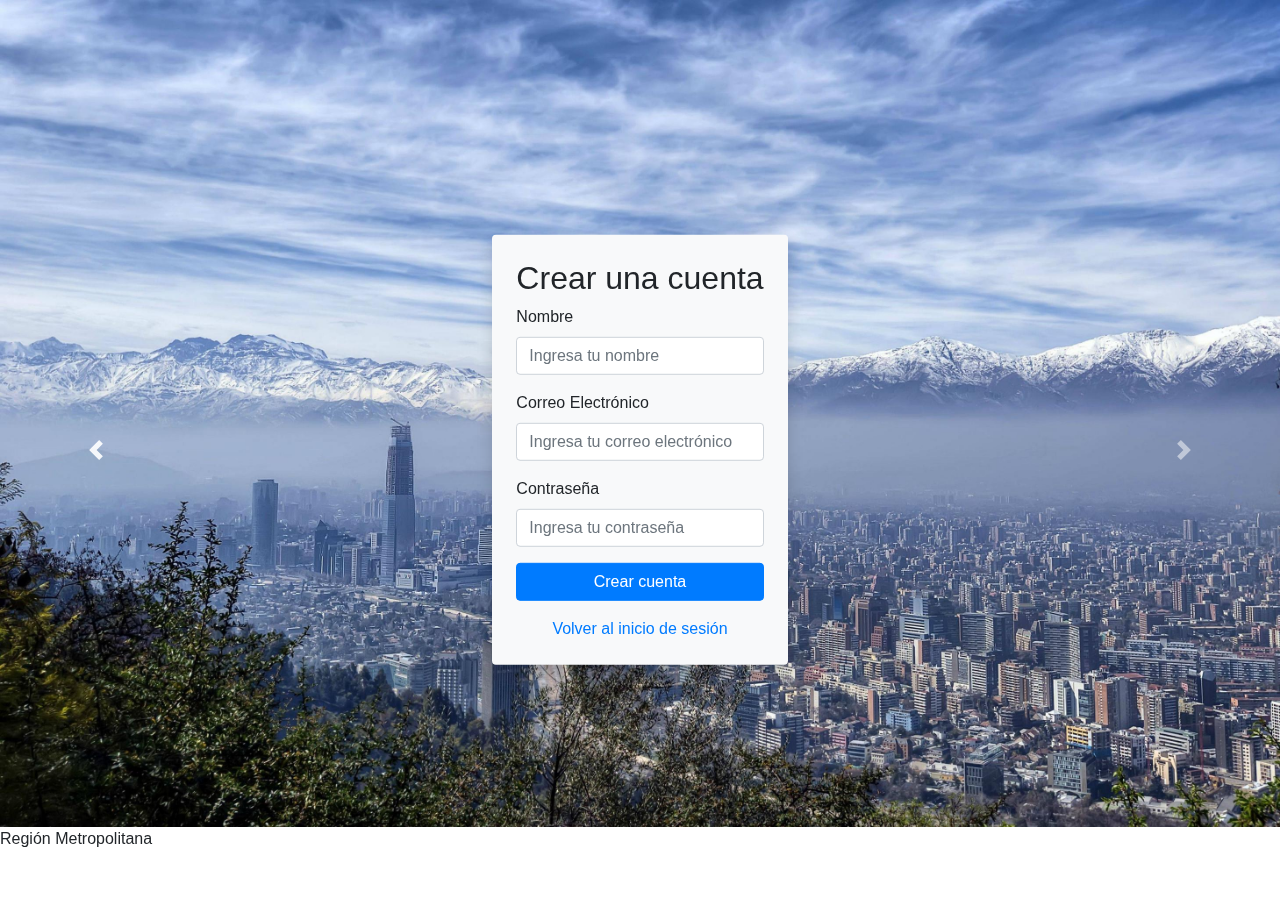
<file: modules/usuarios/create.html>
<!DOCTYPE html>
<html lang="es">
<head>
    <meta charset="UTF-8">
    <meta name="viewport" content="width=device-width, initial-scale=1.0">
    <title>Crear una cuenta - Turismo en Chile</title>
    <!-- Bootstrap CSS -->
    <link href="https://maxcdn.bootstrapcdn.com/bootstrap/4.5.2/css/bootstrap.min.css" rel="stylesheet">
    <!-- Custom CSS -->
    <link rel="stylesheet" href="../../css/create.css">
</head>
<body>
    <div class="container-fluid p-0">
        <!-- Carousel (can be the same as on the main page) -->
        <div id="carouselExampleIndicators" class="carousel slide" data-ride="carousel">
            <div class="carousel-inner">
                <div class="carousel-item active">
                    <img src="../../images/login/santiago.jpeg" class="d-block w-100" alt="Región Metropolitana">
                    <span class="alt-text">Región Metropolitana</span>
                </div>
                <div class="carousel-item">
                    <img src="../../images/login/arica.webp" class="d-block w-100" alt="Región de Arica y Parinacota">
                    <span class="alt-text">Región de Arica y Parinacota</span>
                </div>
            </div>
            <a class="carousel-control-prev" href="#carouselExampleIndicators" role="button" data-slide="prev">
                <span class="carousel-control-prev-icon" aria-hidden="true"></span>
                <span class="sr-only">Previous</span>
            </a>
            <a class="carousel-control-next" href="#carouselExampleIndicators" role="button" data-slide="next">
                <span class="carousel-control-next-icon" aria-hidden="true"></span>
                <span class="sr-only">Next</span>
            </a>
        </div>

        <!-- Create Account Form -->
        <div class="login-container d-flex align-items-center justify-content-center">
            <div class="login-frame">
                <div class="login-form bg-light p-4 rounded shadow">
                    <h2 class="text-center">Crear una cuenta</h2>
                    <form name="newUser" id="newUser" method="POST" action="saveUser.php">
                        <div class="form-group">
                            <label for="name">Nombre</label>
                            <input type="text" class="form-control" id="name" name="name"  placeholder="Ingresa tu nombre" required>
                        </div>
                        <div class="form-group">
                            <label for="email">Correo Electrónico</label>
                            <input type="email" class="form-control" id="email" name="email" placeholder="Ingresa tu correo electrónico" required>
                        </div>
                        <div class="form-group">
                            <label for="password">Contraseña</label>
                            <input type="password" class="form-control" id="password" name="password" placeholder="Ingresa tu contraseña" required>
                        </div>
                        <input type="submit" class="btn btn-primary btn-block" value="Crear cuenta"/>
                        <div class="text-center mt-3">
                            <a href="login.html">Volver al inicio de sesión</a>
                        </div>
                    </form>
                </div>
            </div>
        </div>
    </div>

    <!-- Bootstrap JS, Popper.js, and jQuery -->
    <script src="https://code.jquery.com/jquery-3.5.1.slim.min.js"></script>
   <!-- <script src="https://cdn.jsdelivr.net/npm/@popperjs/core@2.9.2/dist/umd/popper.min.js"></script>
    <script src="https://maxcdn.com/bootstrap/4.5.2/js/bootstrap.min.js"></script>-->
    <!-- Custom JS 
    <script src="../../login.js"></script>-->
</body>
</html>
</file>
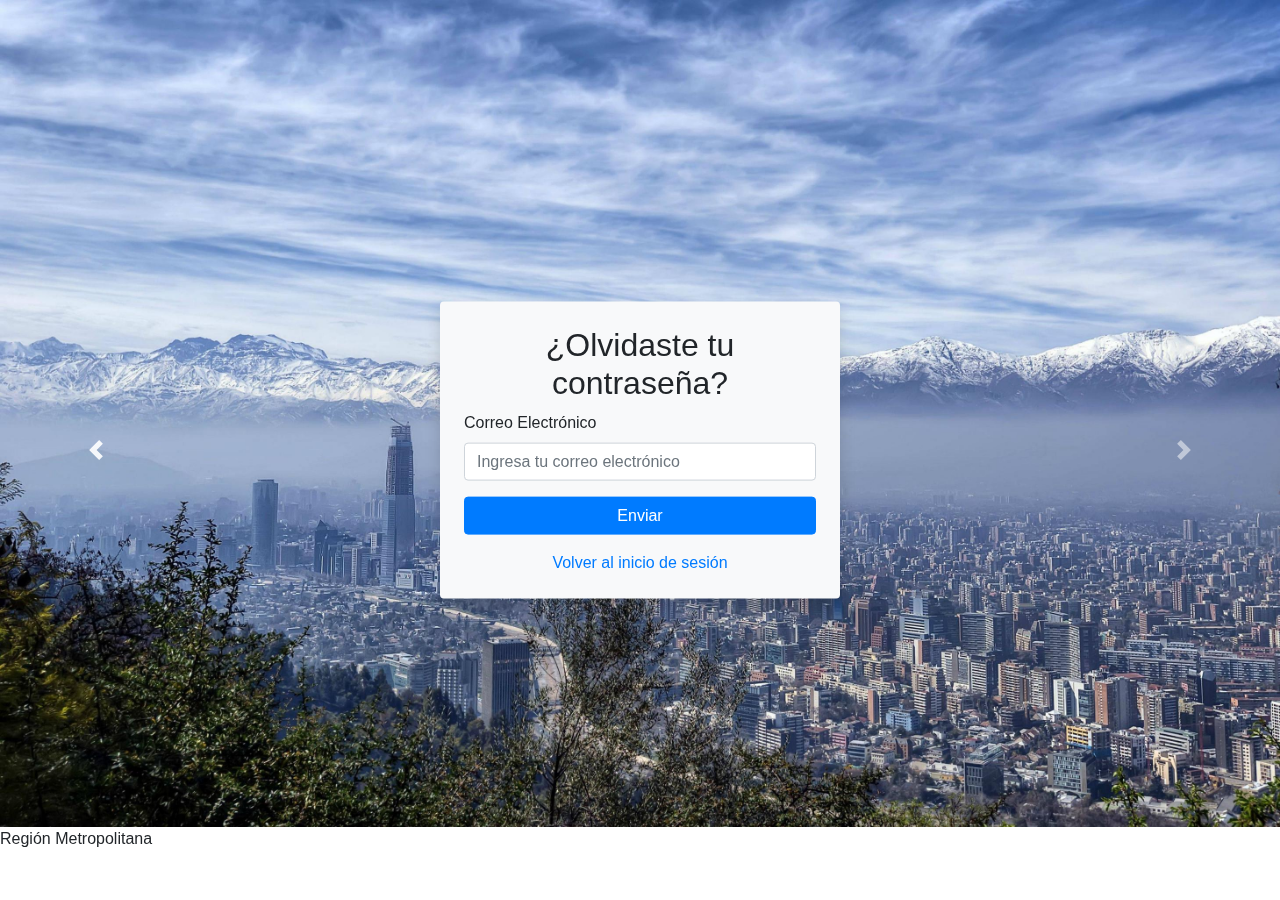
<file: modules/usuarios/forget.html>
<!DOCTYPE html>
<html lang="es">
<head>
    <meta charset="UTF-8">
    <meta name="viewport" content="width=device-width, initial-scale=1.0">
    <title>¿Olvidaste tu contraseña? - Turismo en Chile</title>
    <!-- Bootstrap CSS -->
    <link href="https://maxcdn.bootstrapcdn.com/bootstrap/4.5.2/css/bootstrap.min.css" rel="stylesheet">
    <!-- Custom CSS -->
    <link rel="stylesheet" href="../../css/forget.css">
</head>
<body>
    <div class="container-fluid p-0">
        <!-- Carousel (can be the same as on the main page) -->
        <div id="carouselExampleIndicators" class="carousel slide" data-ride="carousel">
            <ol class="carousel-indicators">
                <!-- Carousel indicators here -->
                <li data-target="#carouselExampleIndicators" data-slide-to="0" class="active"></li>
                <li data-target="#carouselExampleIndicators" data-slide-to="1"></li>
                <!-- Add more indicators as needed -->
            </ol>
            <div class="carousel-inner">
                <div class="carousel-item active">
                    <img src="../../images/login/santiago.jpeg" class="d-block w-100" alt="Región Metropolitana">
                    <span class="alt-text">Región Metropolitana</span>
                </div>
                <!-- Add more carousel items here -->
                <div class="carousel-item">
                    <img src="../../images/login/arica.webp" class="d-block w-100" alt="Región de Arica y Parinacota">
                    <span class="alt-text">Región de Arica y Parinacota</span>
                </div>
            </div>
            <a class="carousel-control-prev" href="#carouselExampleIndicators" role="button" data-slide="prev">
                <span class="carousel-control-prev-icon" aria-hidden="true"></span>
                <span class="sr-only">Previous</span>
            </a>
            <a class="carousel-control-next" href="#carouselExampleIndicators" role="button" data-slide="next">
                <span class="carousel-control-next-icon" aria-hidden="true"></span>
                <span class="sr-only">Next</span>
            </a>
        </div>

        <!-- Forgot Password Form -->
        <div class="login-container d-flex align-items-center justify-content-center">
            <div class="login-frame">

                <div class="login-form bg-light p-4 rounded shadow">
                    <h2 class="text-center">¿Olvidaste tu contraseña?</h2>
                    <form>
                        <div class="form-group">
                            <label for="email">Correo Electrónico</label>
                            <input type="email" class="form-control" id="email" placeholder="Ingresa tu correo electrónico" required>
                        </div>
                        <button type="submit" class="btn btn-primary btn-block">Enviar</button>
                        <div class="text-center mt-3">
                            <a href="login.html">Volver al inicio de sesión</a>
                        </div>
                    </form>
                </div>
            </div>
        </div>
    </div>

    <!-- Bootstrap JS, Popper.js, and jQuery -->
    <script src="https://code.jquery.com/jquery-3.5.1.slim.min.js"></script>
    <script src="https://cdn.jsdelivr.net/npm/@popperjs/core@2.9.2/dist/umd/popper.min.js"></script>
    <script src="https://maxcdn.bootstrapcdn.com/bootstrap/4.5.2/js/bootstrap.min.js"></script>
    <!-- Custom JS -->
    <script src="../../js/login.js"></script>
</body>
</html>
</file>
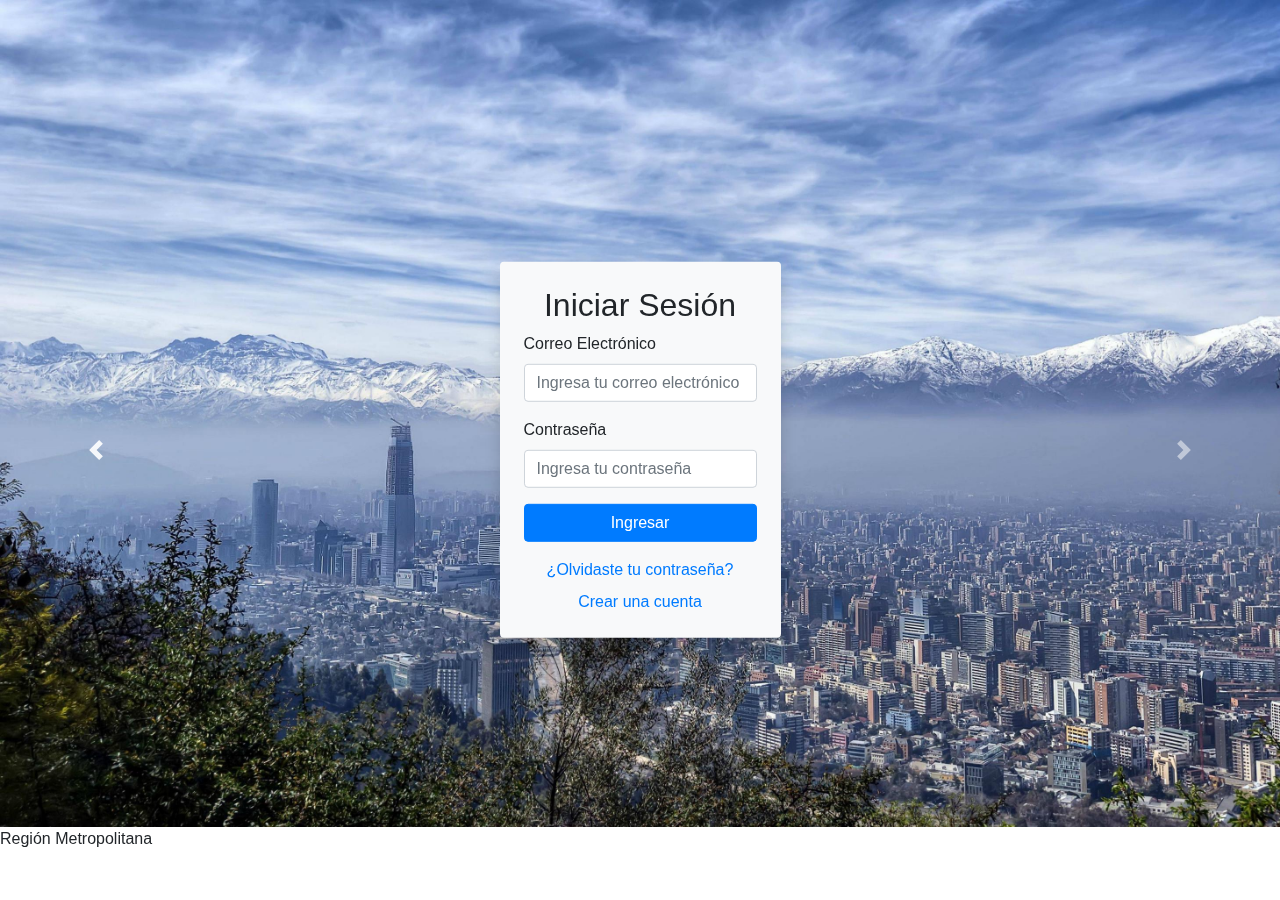
<file: modules/usuarios/login.html>
<!DOCTYPE html>
<html lang="es">
<head>
    <meta charset="UTF-8">
    <meta name="viewport" content="width=device-width, initial-scale=1.0">
    <title>Inicio de Sesión - Turismo en Chile</title>
    <!-- Bootstrap CSS -->
    <link href="https://maxcdn.bootstrapcdn.com/bootstrap/4.5.2/css/bootstrap.min.css" rel="stylesheet">
    <!-- Custom CSS -->
    <link rel="stylesheet" href="../../css/login.css">
</head>
<body>
    <div class="container-fluid p-0">
        <!-- Carousel -->
        <div id="carouselExampleIndicators" class="carousel slide" data-ride="carousel">
            <ol class="carousel-indicators">
                <li data-target="#carouselExampleIndicators" data-slide-to="0" class="active"></li>
                <li data-target="#carouselExampleIndicators" data-slide-to="1"></li>
                <li data-target="#carouselExampleIndicators" data-slide-to="2"></li>
                <li data-target="#carouselExampleIndicators" data-slide-to="3"></li>
                <li data-target="#carouselExampleIndicators" data-slide-to="4"></li>
                <li data-target="#carouselExampleIndicators" data-slide-to="5"></li>
                <li data-target="#carouselExampleIndicators" data-slide-to="6"></li>
                <li data-target="#carouselExampleIndicators" data-slide-to="7"></li>
                <li data-target="#carouselExampleIndicators" data-slide-to="8"></li>
                <li data-target="#carouselExampleIndicators" data-slide-to="9"></li>
                <li data-target="#carouselExampleIndicators" data-slide-to="10"></li>
                <li data-target="#carouselExampleIndicators" data-slide-to="11"></li>
                <li data-target="#carouselExampleIndicators" data-slide-to="12"></li>
                <li data-target="#carouselExampleIndicators" data-slide-to="13"></li>
                <li data-target="#carouselExampleIndicators" data-slide-to="14"></li>
            </ol>
            <div class="carousel-inner">
                <div class="carousel-item active">
                    <img src="../../images/login/santiago.jpeg" class="d-block w-100" alt="Región Metropolitana">
                    <span class="alt-text">Región Metropolitana</span>
                </div>
                <div class="carousel-item">
                    <img src="../../images/login/arica.webp" class="d-block w-100" alt="Región de Arica y Parinacota">
                    <span class="alt-text">Región de Arica y Parinacota</span>
                </div>
                <div class="carousel-item">
                    <img src="../../images/login/tarapaca.jpg" class="d-block w-100" alt="Región de Tarapacá">
                    <span class="alt-text">Región de Tarapacá</span>
                </div>
                <div class="carousel-item">
                    <img src="../../images/login/antofagasta.jpg" class="d-block w-100" alt="Región de Antofagasta">
                    <span class="alt-text">Región de Antofagasta</span>
                </div>
                <div class="carousel-item">
                    <img src="../../images/login/atacama.jpg" class="d-block w-100" alt="Región de Atacama">
                    <span class="alt-text">Región de Atacama</span>
                </div>
                <div class="carousel-item">
                    <img src="../../images/login/valparaiso.jpg" class="d-block w-100" alt="Región de Valparaíso">
                    <span class="alt-text">Región de Valparaíso</span>
                </div>
                <div class="carousel-item">
                    <img src="../../images/login/maule.webp" class="d-block w-100" alt="Región del Maule">
                    <span class="alt-text">Región del Maule</span>
                </div>
                <div class="carousel-item">
                    <img src="../../images/login/biobio.jpg" class="d-block w-100" alt="Región del Biobío">
                    <span class="alt-text">Región del Biobío</span>
                </div>
                <div class="carousel-item">
                    <img src="../../images/login/araucania.jpg" class="d-block w-100" alt="Región de La Araucanía">
                    <span class="alt-text">Región de La Araucanía</span>
                </div>
                <div class="carousel-item">
                    <img src="../../images/login/rios.jpeg" class="d-block w-100" alt="Región de Los Ríos">
                    <span class="alt-text">Región de Los Ríos</span>
                </div>
                <div class="carousel-item">
                    <img src="../../images/login/aysen.jpg" class="d-block w-100" alt="Región de Aysén">
                    <span class="alt-text">Región de Aysén</span>
                </div>
            </div>
            <a class="carousel-control-prev" href="#carouselExampleIndicators" role="button" data-slide="prev">
                <span class="carousel-control-prev-icon" aria-hidden="true"></span>
                <span class="sr-only">Previous</span>
            </a>
            <a class="carousel-control-next" href="#carouselExampleIndicators" role="button" data-slide="next">
                <span class="carousel-control-next-icon" aria-hidden="true"></span>
                <span class="sr-only">Next</span>
            </a>
        </div>

        <!-- Login Form -->
        <div class="login-container d-flex align-items-center justify-content-center">
            <div class="login-form bg-light p-4 rounded shadow">
                <h2 class="text-center">Iniciar Sesión</h2>
                <form name="frm_login" id="frm_login" method="POST" action="access.php" >
                    <div class="form-group">
                        <label for="email">Correo Electrónico</label>
                        <input type="email" class="form-control" id="email" name="email" placeholder="Ingresa tu correo electrónico" required>
                    </div>
                    <div class="form-group">
                        <label for="password">Contraseña</label>
                        <input type="password" class="form-control" id="password" name="password" placeholder="Ingresa tu contraseña" required>
                    </div>
                    <input type="submit" class="btn btn-primary btn-block" value="Ingresar"/>
                    <div class="text-center mt-3">
                        <a href="forget.html">¿Olvidaste tu contraseña?</a>
                    </div>
                    <div class="text-center mt-2">
                        <a href="create.html">Crear una cuenta</a>
                    </div>
                </form>
            </div>
        </div>
    </div>

    <!-- Bootstrap JS, Popper.js, and jQuery -->
    <script src="https://code.jquery.com/jquery-3.5.1.slim.min.js"></script>
    <script src="https://cdn.jsdelivr.net/npm/@popperjs/core@2.9.2/dist/umd/popper.min.js"></script>
    <script src="https://maxcdn.bootstrapcdn.com/bootstrap/4.5.2/js/bootstrap.min.js"></script>
    <!-- Custom JS -->
    <script src="../../js/login.js"></script>
</body>
</html>
</file>
<file: css/create.css>
body {
    margin: 0;
    padding: 0;
    font-family: Arial, sans-serif;
    height: 100vh;
    overflow: hidden;
}

.container-fluid {
    height: 100%;
}

.carousel {
    height: 100%;
}

.carousel-inner {
    height: 100%;
}

.carousel-item {
    height: 100vh;
    background-size: cover;
    background-position: center center;
}

.login-container {
    position: absolute;
    top: 50%;
    left: 50%;
    transform: translate(-50%, -50%);
    width: 100%;
    max-width: 400px;
    z-index: 10;
    transition: transform 0.5s ease; /* Añade una transición suave para la transformación */
}

.login-form {
    background: rgba(255, 255, 255, 0.9);
    padding: 20px;
    border-radius: 10px;
    box-shadow: 0 0 10px rgba(0, 0, 0, 0.1);
}

/* Clase para animar el formulario de inicio de sesión */
.login-animate {
    transform: translate(-50%, -45%) scale(1.05); /* Eleva y agranda ligeramente el formulario */
}
</file>
<file: css/forget.css>
body {
    margin: 0;
    padding: 0;
    font-family: Arial, sans-serif;
    height: 100vh;
    overflow: hidden;
}

.container-fluid {
    height: 100%;
}

.carousel {
    height: 100%;
}

.carousel-inner {
    height: 100%;
}

.carousel-item {
    height: 100vh;
    background-size: cover;
    background-position: center center;
}

.login-container {
    position: absolute;
    top: 50%;
    left: 50%;
    transform: translate(-50%, -50%);
    width: 100%;
    max-width: 400px;
    z-index: 10;
    transition: transform 0.5s ease; /* Añade una transición suave para la transformación */
}

.login-form {
    background: rgba(255, 255, 255, 0.9);
    padding: 20px;
    border-radius: 10px;
    box-shadow: 0 0 10px rgba(0, 0, 0, 0.1);
}

/* Clase para animar el formulario de inicio de sesión */
.login-animate {
    transform: translate(-50%, -45%) scale(1.05); /* Eleva y agranda ligeramente el formulario */
}
</file>
<file: css/login.css>
body {
    margin: 0;
    padding: 0;
    font-family: Arial, sans-serif;
    height: 100vh;
    overflow: hidden;
}

.container-fluid {
    height: 100%;
}

.carousel {
    height: 100%;
}

.carousel-inner {
    height: 100%;
}

.carousel-item {
    height: 100vh;
    background-size: cover;
    background-position: center center;
}

.login-container {
    position: absolute;
    top: 50%;
    left: 50%;
    transform: translate(-50%, -50%);
    width: 100%;
    max-width: 400px;
    z-index: 10;
    transition: transform 0.5s ease; /* Añade una transición suave para la transformación */
}

.login-form {
    background: rgba(255, 255, 255, 0.9);
    padding: 20px;
    border-radius: 10px;
    box-shadow: 0 0 10px rgba(0, 0, 0, 0.1);
}

/* Clase para animar el formulario de inicio de sesión */
.login-animate {
    transform: translate(-50%, -45%) scale(1.05); /* Eleva y agranda ligeramente el formulario */
}
</file>
